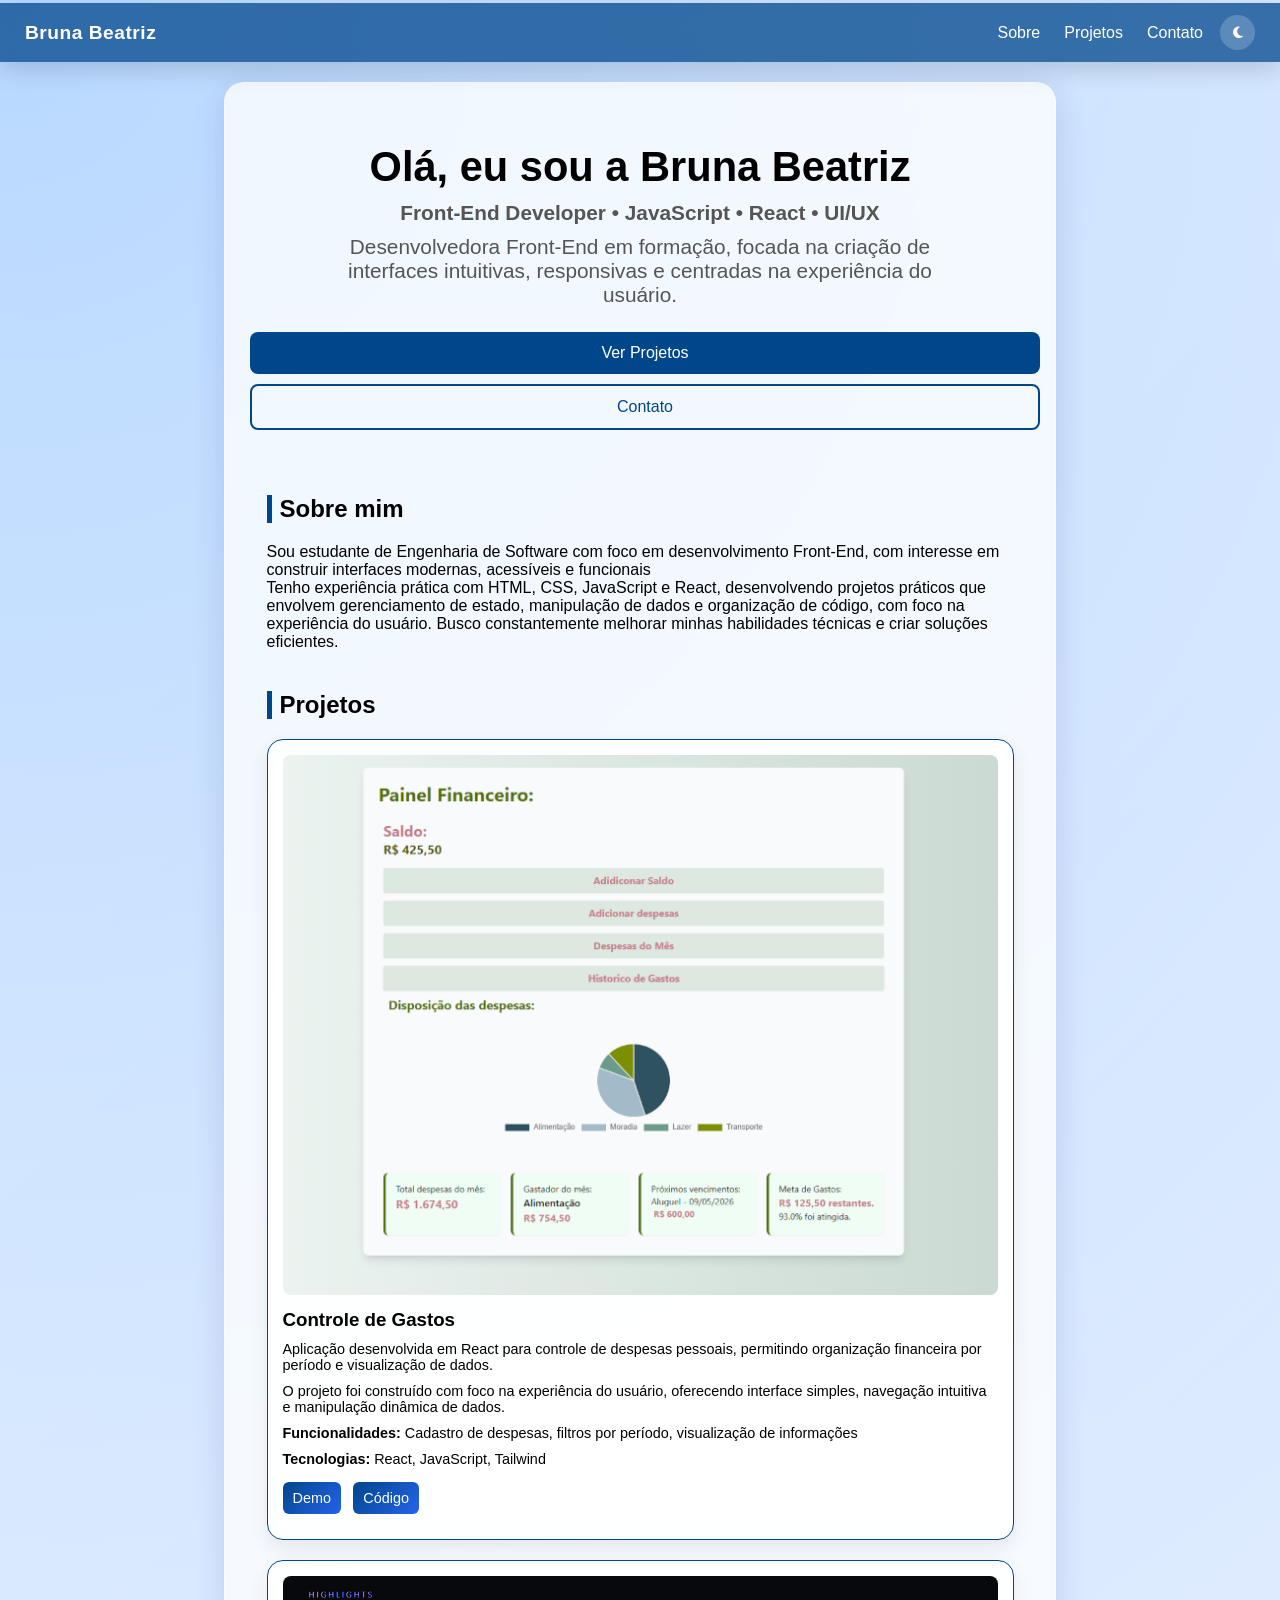
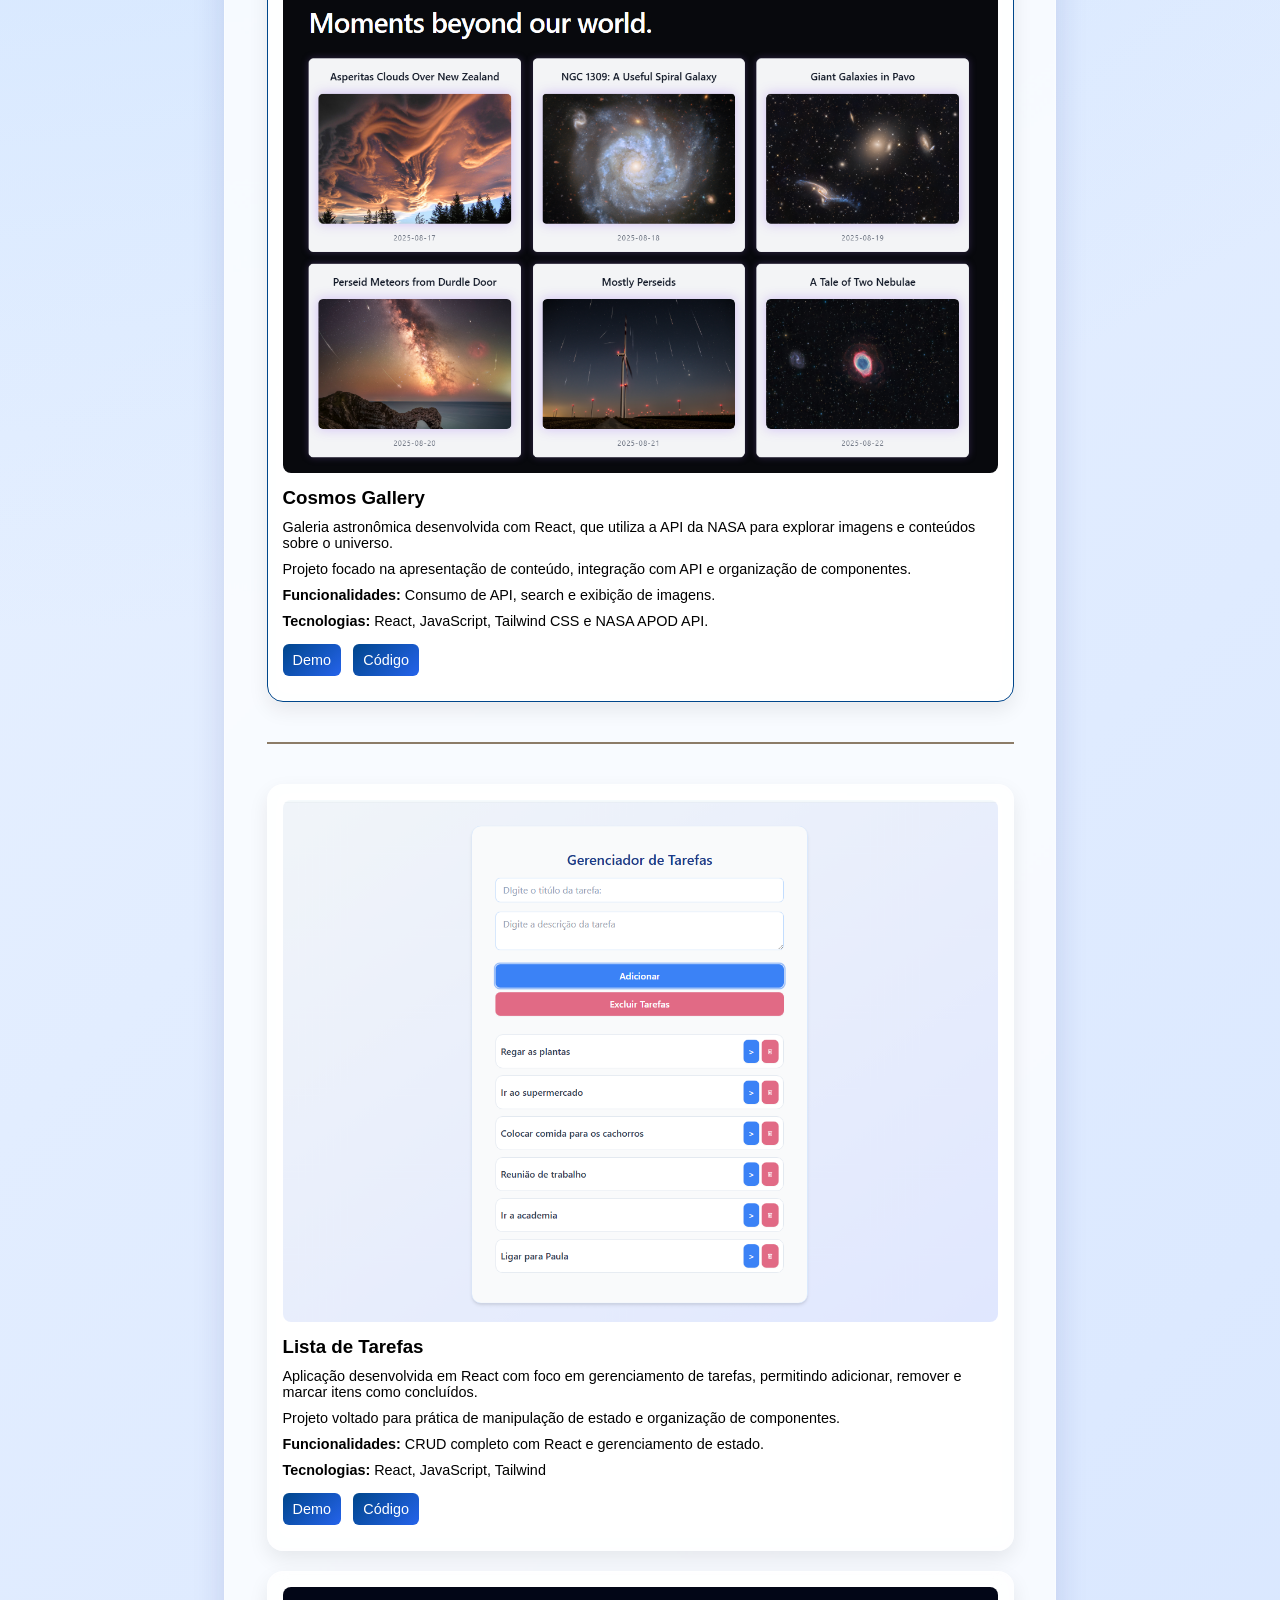
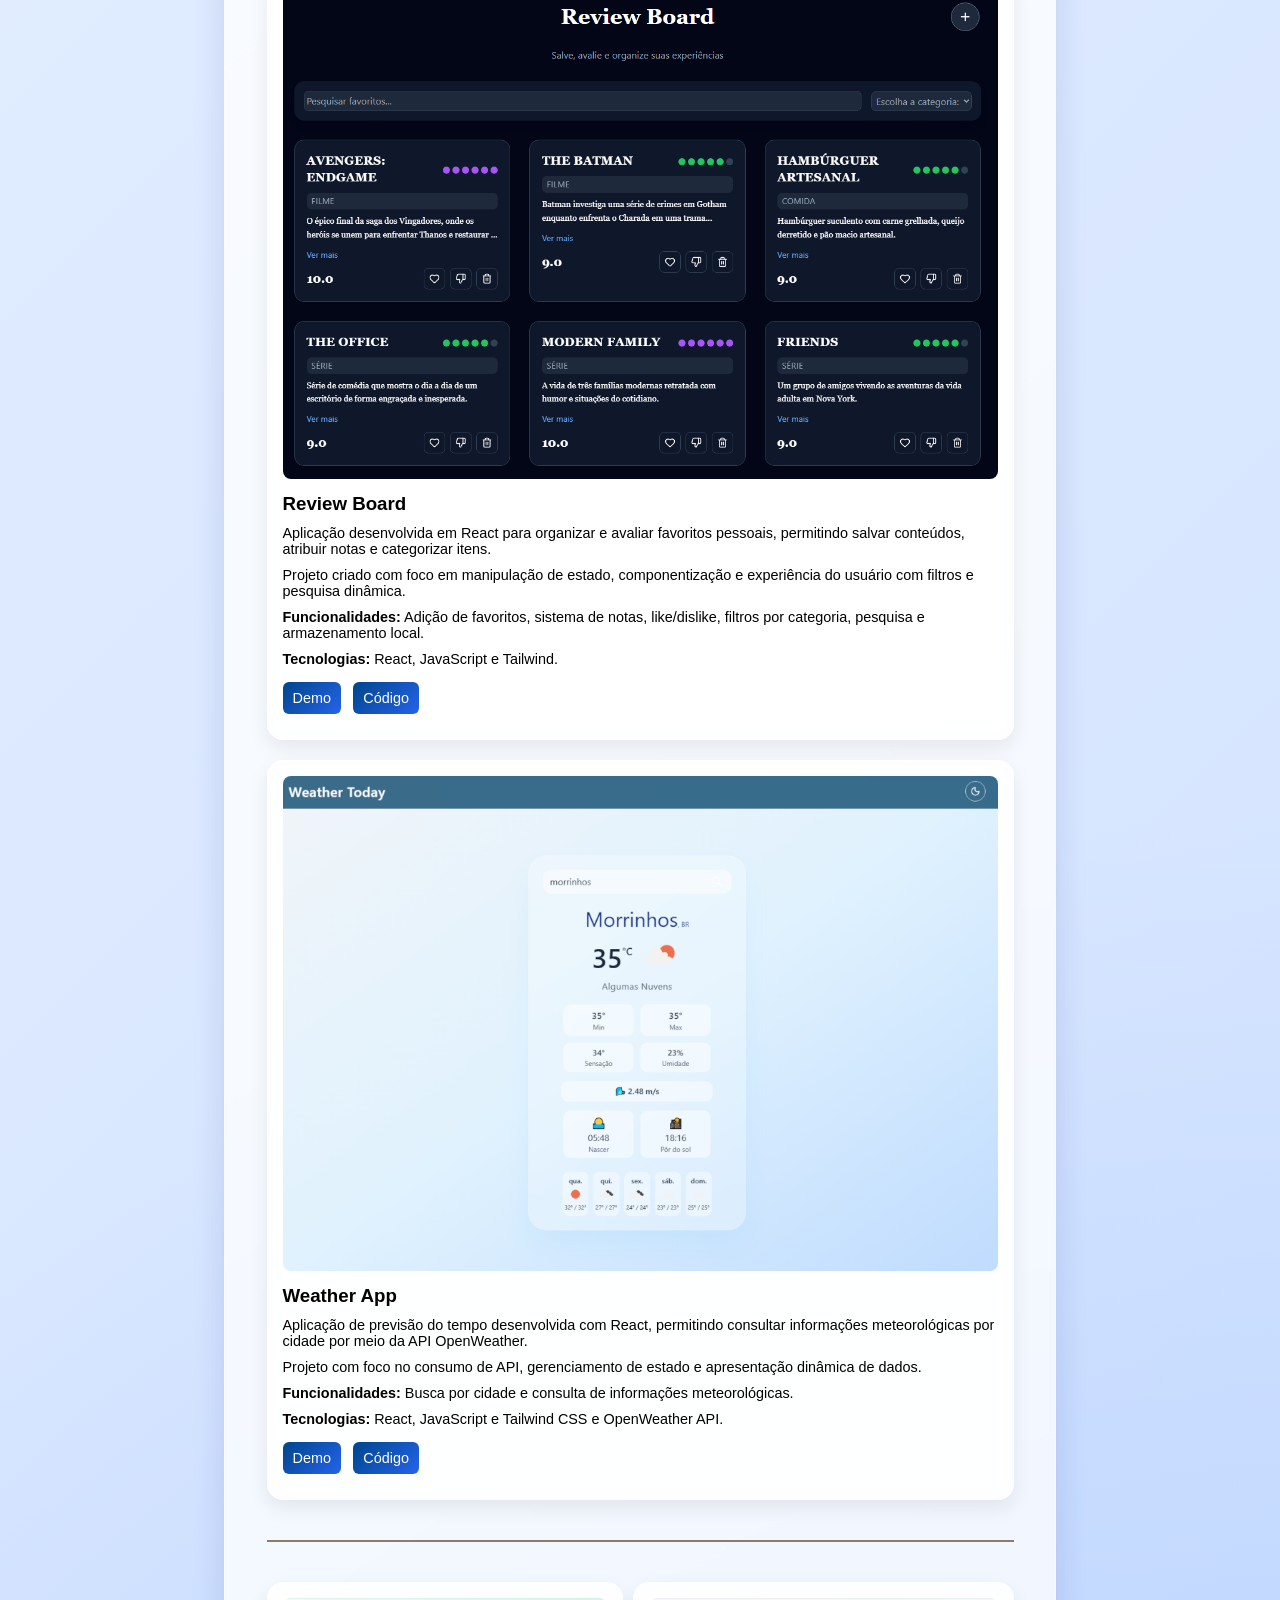
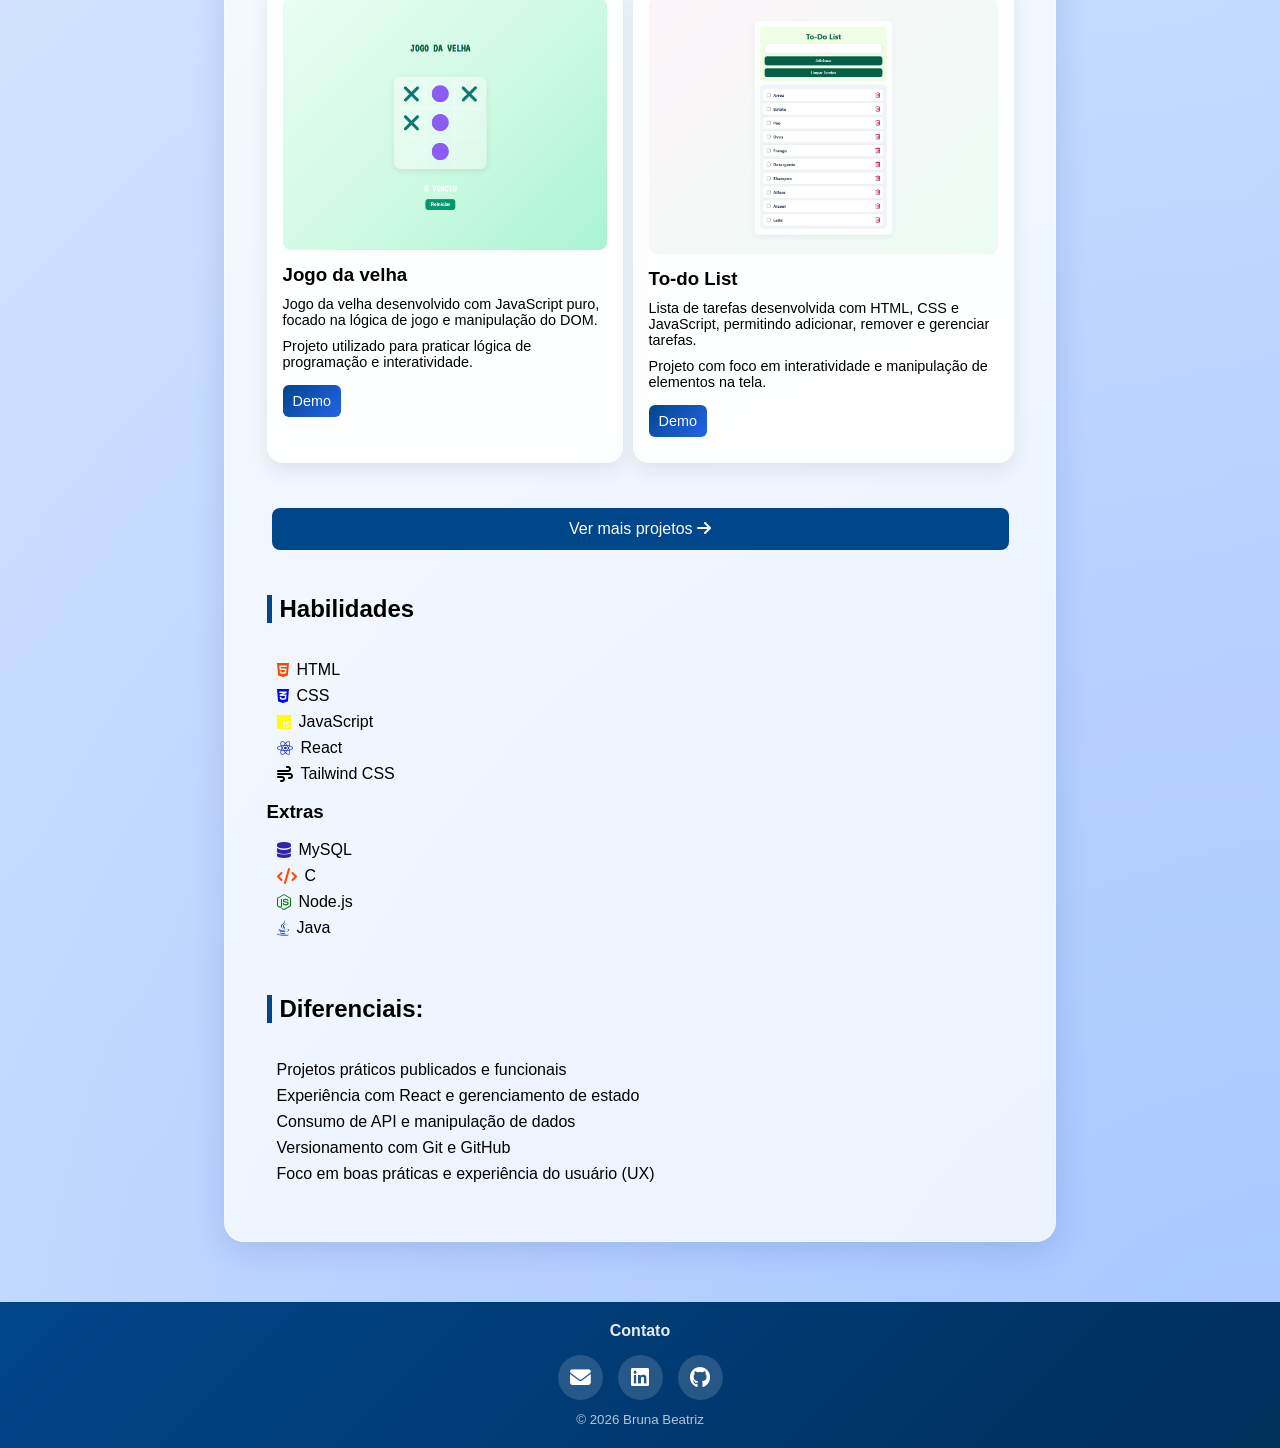
<file: index.html>
<!DOCTYPE html>
<html lang="en">

<head>
    <meta charset="UTF-8">
    <meta name="viewport" content="width=device-width, initial-scale=1.0">
    <title>Bruna Beatriz | Front-End Developer</title>
    <link rel="stylesheet" href="style.css">
    <link rel="stylesheet" href="telas.css">
    <link rel="stylesheet" href="https://cdnjs.cloudflare.com/ajax/libs/font-awesome/6.5.0/css/all.min.css">
    <link rel="shortcut icon" href="img/favicon/favicon-16x16.png" type="image/x-icon">

</head>

<body>
    <nav>
        <div class="logo">
            Bruna Beatriz
        </div>


        <div class="nav-links">
            <a href="#sobre">Sobre</a>
            <a href="#projetos">Projetos</a>
            <a href="#contato" class="none"> Contato</a>
            <button class="butDark" id="theme-toggle">
                <i class="fa-solid fa-moon"></i>
            </button>
        </div>
    </nav>

    <div id="principal">
        <section class="hero">
            <h1>Olá, eu sou a Bruna Beatriz </h1>
            <p class="subtitle"> Front-End Developer • JavaScript • React • UI/UX</p>
            <p class="description">
                Desenvolvedora Front-End em formação, focada na criação de interfaces intuitivas,
                responsivas e centradas na experiência do usuário.
            </p>
            <div class="buttons">
                <a href="#projetos" class="btn">Ver Projetos</a>
                <a href="#contato" class="btn outline">Contato</a>
            </div>
        </section>
        <main>
            <section id="sobre">
                <h2>Sobre mim</h2>
                <p>
                    Sou estudante de Engenharia de Software com foco em desenvolvimento Front-End, com interesse em
                    construir interfaces modernas, acessíveis e funcionais

                </p>

                <p>
                    Tenho experiência prática com HTML, CSS, JavaScript e React, desenvolvendo projetos práticos que
                    envolvem gerenciamento de estado, manipulação de dados e organização de código, com foco na
                    experiência do usuário.
                    Busco constantemente melhorar minhas habilidades técnicas e criar soluções eficientes.


                </p>
            </section>
            <section id="projetos">
                <h2>Projetos</h2>
                <div class="grid">
                    <div class="card destaque">
                        <img src="img/telaControle.png" alt="Projeto controle de gastos">
                        <h3>Controle de Gastos</h3>
                        <p>
                            Aplicação desenvolvida em React para controle de despesas pessoais,
                            permitindo organização financeira por período e visualização de dados.
                        </p>

                        <p>
                            O projeto foi construído com foco na experiência do usuário, oferecendo
                            interface simples, navegação intuitiva e manipulação dinâmica de dados.
                        </p>

                        <p><strong>Funcionalidades:</strong> Cadastro de despesas, filtros por período, visualização de
                            informações</p>

                        <p><strong>Tecnologias:</strong> React, JavaScript, Tailwind</p>

                        <div class="card-buttons">
                            <a href="https://controle-de-gastos-cyan.vercel.app/" target="_blank"
                                rel="noopener noreferrer">Demo</a>
                            <a href="https://github.com/BrunaBeatriiz" target="_blank"
                                rel="noopener noreferrer">Código</a>
                        </div>
                    </div>
                    <div class="grid">
                        <div class="card destaque">
                            <img src="img/fotoGallery.png" alt="Projeto controle de gastos">
                            <h3>Cosmos Gallery</h3>
                            <p>
                                Galeria astronômica desenvolvida com React, que utiliza a API
                                da NASA para explorar imagens e conteúdos sobre o universo.
                            </p>

                            <p>
                                Projeto focado na apresentação
                                de conteúdo, integração com API e organização de componentes.
                            </p>

                            <p><strong>Funcionalidades:</strong> Consumo de API, search e exibição de imagens.</p>

                            <p><strong>Tecnologias:</strong> React, JavaScript, Tailwind CSS e NASA APOD API.</p>

                            <div class="card-buttons">
                                <a href="https://cosmos-gallery-eight.vercel.app/" target="_blank"
                                    rel="noopener noreferrer">Demo</a>
                                <a href="https://github.com/BrunaBeatriiz/cosmos-gallery" target="_blank"
                                    rel="noopener noreferrer">Código</a>
                            </div>
                        </div>


                        <div class="hr"></div>

                        <div class="card">
                            <img src="img/telatarefas.png" alt="Projeto de tarefas">
                            <h3>Lista de Tarefas</h3>
                            <p>
                                Aplicação desenvolvida em React com foco em gerenciamento de tarefas,
                                permitindo adicionar, remover e marcar itens como concluídos.
                            </p>

                            <p>
                                Projeto voltado para prática de manipulação de estado e organização de componentes.
                            </p>
                            <p><strong>Funcionalidades:</strong> CRUD completo com React e gerenciamento de estado.</p>
                            <p><strong>Tecnologias:</strong> React, JavaScript, Tailwind</p>

                            <div class="card-buttons">
                                <a href="https://curso-react-fr-y6hn.vercel.app/" target="_blank"
                                    rel="noopener noreferrer">Demo</a>
                                <a href="https://github.com/BrunaBeatriiz" target="_blank"
                                    rel="noopener noreferrer">Código</a>
                            </div>
                        </div>
                        <div class="card">
                            <img src="img/fototelaReview.png" alt="Projeto de tarefas">
                            <h3>Review Board</h3>

                            <p>
                                Aplicação desenvolvida em React para organizar e avaliar favoritos pessoais,
                                permitindo salvar conteúdos, atribuir notas e categorizar itens.
                            </p>

                            <p>
                                Projeto criado com foco em manipulação de estado, componentização
                                e experiência do usuário com filtros e pesquisa dinâmica.
                            </p>

                            <p>
                                <strong>Funcionalidades:</strong>
                                Adição de favoritos, sistema de notas, like/dislike,
                                filtros por categoria, pesquisa e armazenamento local.
                            </p>

                            <p>
                                <strong>Tecnologias:</strong>
                                React, JavaScript e Tailwind.
                            </p>

                            <div class="card-buttons">
                                <a href="https://review-board-iota.vercel.app/" target="_blank"
                                    rel="noopener noreferrer">Demo</a>
                                <a href="https://github.com/BrunaBeatriiz/review-board" target="_blank"
                                    rel="noopener noreferrer">Código</a>
                            </div>
                        </div>
                        <div class="card">
                            <img src="img/fotoWeather.png" alt="Projeto de tarefas">
                            <h3>Weather App</h3>

                            <p>
                                Aplicação de previsão do tempo desenvolvida com React,
                                permitindo consultar informações meteorológicas por cidade
                                por meio da API OpenWeather.
                            </p>

                            <p>
                                Projeto com foco no consumo de API, gerenciamento de estado
                                e apresentação dinâmica de dados.
                            </p>

                            <p>
                                <strong>Funcionalidades:</strong>
                                Busca por cidade e consulta de informações meteorológicas.
                            </p>

                            <p>
                                <strong>Tecnologias:</strong>
                                React, JavaScript e Tailwind CSS e OpenWeather API.
                            </p>

                            <div class="card-buttons">
                                <a href="https://wearher-app-k2dt.vercel.app/" target="_blank"
                                    rel="noopener noreferrer">Demo</a>
                                <a href="https://github.com/BrunaBeatriiz/Wearher-App" target="_blank"
                                    rel="noopener noreferrer">Código</a>
                            </div>
                        </div>

                        <div class="hr"></div>

                        <div id="flex-row">
                            <div class="card">
                                <img src="img/jogo.png" alt="Projeto jogo da velha">
                                <h3>Jogo da velha</h3>
                                <p>
                                    Jogo da velha desenvolvido com JavaScript puro, focado na lógica de jogo
                                    e manipulação do DOM.
                                </p>

                                <p>
                                    Projeto utilizado para praticar lógica de programação e interatividade.
                                </p>
                                <div class="card-buttons">
                                    <a href="https://brunabeatriiz.github.io/tic-tac-toe-js/" target="_blank"
                                        rel="noopener noreferrer">Demo</a>
                                </div>
                            </div>
                            <div class="card">
                                <img src="img/T0-dotela.png" alt="Projeto lista de tarefas">
                                <h3>To-do List</h3>
                                <p>
                                    Lista de tarefas desenvolvida com HTML, CSS e JavaScript,
                                    permitindo adicionar, remover e gerenciar tarefas.
                                </p>

                                <p>
                                    Projeto com foco em interatividade e manipulação de elementos na tela.
                                </p>
                                <div class="card-buttons">
                                    <a href="https://brunabeatriiz.github.io/todo-list-js/" target="_blank"
                                        rel="noopener noreferrer">Demo</a>
                                </div>
                            </div>
                        </div>
                    </div>

                    <div id="center">
                        <a href="projetos.html" class="btn">
                            Ver mais projetos <i class="fa-solid fa-arrow-right"></i>
                        </a>
                    </div>
            </section>

            <section>
                <h2>Habilidades</h2>
                <ul class="skills-list">
                    <li><i class="fab fa-html5"></i> HTML</li>
                    <li><i class="fab fa-css3-alt"></i> CSS</li>
                    <li><i class="fab fa-js"></i> JavaScript</li>
                    <li><i class="fab fa-react"></i> React</li>
                    <li><i class="fas fa-wind"></i> Tailwind CSS</li>
                </ul>
                <h3>Extras</h3>
                <ul class="skills-list">
                    <li><i class="fas fa-database"></i> MySQL</li>
                    <li><i class="fas fa-code"></i> C</li>
                    <li><i class="fab fa-node-js"></i> Node.js</li>
                    <li><i class="fab fa-java"></i> Java</li>
                </ul>
            </section>
            <section>
                <h2>Diferenciais:</h2>
                <ul class="skills-list">
                    <li> Projetos práticos publicados e funcionais</li>
                    <li> Experiência com React e gerenciamento de estado</li>
                    <li> Consumo de API e manipulação de dados</li>
                    <li> Versionamento com Git e GitHub</li>
                    <li> Foco em boas práticas e experiência do usuário (UX)</li>
                </ul>
            </section>
        </main>
    </div>


    <footer id="contato">

        <h3>Contato</h3>
        <div class="contatos">
            <a href="mailto:brunabeatriz0405@gmail.com">
                <i class="fa-solid fa-envelope"></i>
            </a>

            <a href="https://www.linkedin.com/in/bruna-beatriz-4b7b8a365" target="_blank" rel="noopener noreferrer">
                <i class="fab fa-linkedin"></i>
            </a>

            <a href="https://github.com/BrunaBeatriiz" target="_blank" rel="noopener noreferrer">
                <i class="fab fa-github"></i>
            </a>
        </div>
        <small>
            © 2026 Bruna Beatriz
        </small>
    </footer>
    <script src="script.js"></script>
</body>

</html>
</file>
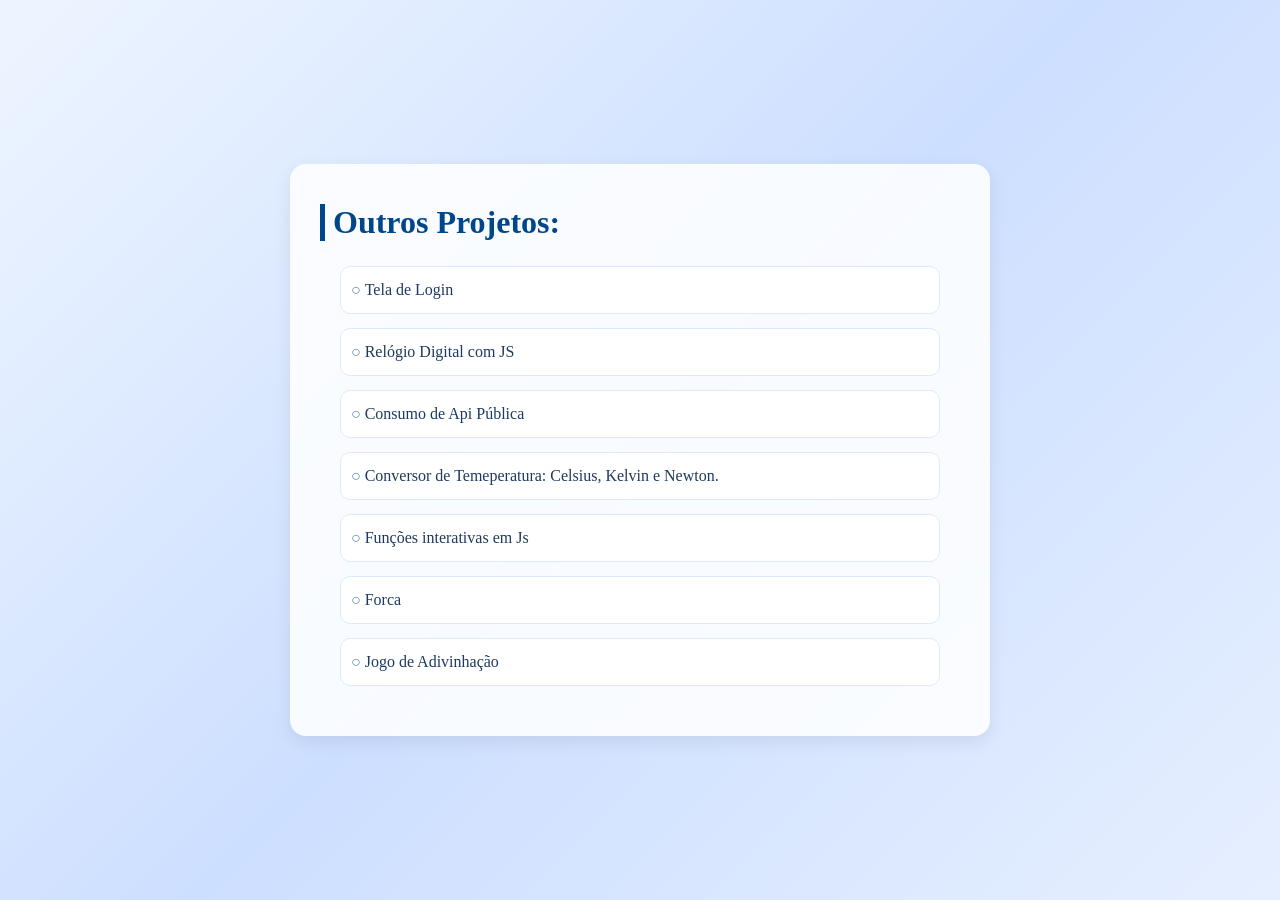
<file: projetos.html>
<!DOCTYPE html>
<html lang="en">

<head>
    <meta charset="UTF-8">
    <meta name="viewport" content="width=device-width, initial-scale=1.0">
    <title>Outros Projetos</title>
    <link rel="stylesheet" href="styleProjetos.css">
    <link rel="shortcut icon" href="img/favicon/favicon-16x16.png" type="image/x-icon">
</head>

<body>
    <main id="principal">
        <h1>Outros Projetos:</h1>
        <ul>
            <li>
                <a href="https://brunabeatriiz.github.io/html-css/desafios/desafio15%20-%20Copia/index.html" target="_blank">Tela de Login</a>
                <div class="hr"></div>
            </li>
            <li>
                <a href="https://brunabeatriiz.github.io/Javascript/relogio-calendario" target="_blank">Relógio Digital com JS</a>
            </li>
            <li>
                <a
                    href="https://brunabeatriiz.github.io/Javascript/adicionais-teste-uso-js/consumo-de-apis/apiherois/teste.html" target="_blank">Consumo
                    de Api Pública</a>
            </li>
            <li>
                <a href="https://brunabeatriiz.github.io/Javascript/Curso%20Js%20Google/exercicios-adicionais-guanabara/004/index.html" target="_blank">Conversor de Temeperatura: Celsius, Kelvin e Newton.</a>
            </li>
            <li>
                <a
                    href="https://brunabeatriiz.github.io/Javascript/Curso%20Js%20Google/execicios-desafios/exerarfunction/" target="_blank"> Funções interativas em Js</a>
            </li>
            <li>
                <a href="https://brunabeatriiz.github.io/Javascript/jogos-js-css/jogo-forca-js/index.html"> Forca</a>
            </li>
            <li><a href="https://brunabeatriiz.github.io/Javascript/jogos-js-css/adivinhacao/index.html"> Jogo de Adivinhação</a></li>
        
        </ul>
    </main>
</body>

</html>
</file>
<file: style.css>
@charset "utf-8";

* {
    padding: 0px;
    margin: 0px;
    box-sizing: border-box;
}

/* #C4E1F2
#A68358
#8C7C68
#5386A6
#402C21 

#BFB6A4
#608BA6
#024873
#023859
#011526*/

body {
    min-height: 100vh;
    font-family: 'Segoe UI', Tahoma, Geneva, Verdana, sans-serif;

    background:
        radial-gradient(circle at top left, #b8d8ff, transparent 35%),
        radial-gradient(circle at bottom right, #a7c7ff, transparent 35%),
        linear-gradient(135deg, #eef5ff, #cddfff);




    display: flex;
    justify-content: center;
    align-items: center;
    flex-flow: column nowrap;
}

main {
    width: 90%;
    margin: auto;
}

#principal {
    width: 80%;
    background-color: rgba(255, 255, 255, 0.767);
    margin: 20px 0;
    border-radius: 20px;
    box-shadow: 0 8px 32px rgba(31, 38, 135, 0.15);

    backdrop-filter: blur(1px);
    -webkit-backdrop-filter: blur(12px);



    border: 1px solid rgba(255, 255, 255, 0.35);

}

/* NAV */

nav {
    color: #011526;
    margin-top: 3px;
    width: 100%;

    padding: 12px 25px;
    display: flex;
    justify-content: space-between;
    align-items: center;



    background: rgba(0, 70, 139, 0.75);

    backdrop-filter: blur(12px);



    box-shadow:
        0 8px 25px rgba(0, 0, 0, 0.15);


    position: sticky;
    top: 0;
    z-index: 1;
    pointer-events: auto;
}


.logo {

    color: white;

    font-size: 1.2rem;

    font-weight: 700;

    letter-spacing: .5px;

}




.logo span {

    color: #60a5fa;

    font-size: 1.5rem;

}


.nav-links {

    display: flex;
    flex-flow: row;
    align-items: center;

}

nav a {

    color: white;
    text-decoration: none;
    padding: 6px 12px;
    transition: .3s;
    border-radius: 20px;
    display: flex;
    align-items: center;
}

.butDark {
    background-color: rgba(255, 255, 255, 0.2);
    color: white;
    width: 35px;
    height: 35px;
    cursor: pointer;
    margin-left: 5px;
    border: none;

    border-radius: 50%;


}

nav a svg {
    width: 22px;
    height: 22px;
}

nav a:hover {

    background-color: rgba(255, 255, 255, 0.2);
    border-radius: 5px;
    padding: 4px;
}

.butDark:hover {
    opacity: 0.8;
    background-color: rgba(255, 255, 255, 0.2);

    padding: 4px;
}

/* HERO */

.hero {
    text-align: center;
    padding: 20px;
}

.hero h1 {
    font-size: 2.6em;
    font-weight: bold;
}

.subtitle {
    font-weight: 600;
    color: #00468b;
}

.description {
    color: #555;
    max-width: 600px;
    margin: 10px auto;
}

.hero p {
    margin-top: 10px;
    font-size: 1.3em;
    color: #555;
}

.buttons {
    margin-top: 20px;
}

.btn {
    background: linear-gradient(135deg, #00468b, #2563eb);
    color: white;
    padding: 10px 20px;
    border-radius: 8px;
    text-decoration: none;
    margin: 5px;
    display: inline-block;
    transition: all 0.3s ease;
}

.btn:hover {
    transform: translateY(-2px);
    box-shadow: 0 5px 10px rgba(0, 0, 0, 0.2);
}

.btn.outline {
    background: transparent;
    border: 2px solid #00468b;
    color: #00468b;
}

.btn,
.card-buttons a {
    cursor: pointer;
}

/* main */



/* section */

section {
    margin: 40px 0;
}

h2 {
    margin-bottom: 20px;
    border-left: 5px solid #00468b;
    padding-left: 8px;

}

/* grid */

.grid {
    display: flex;
    flex-direction: column;
    gap: 20px;
}

/* 
card */

.card {
    background: rgba(255, 255, 255, 0.65);
    padding: 15px;
    border-radius: 16px;
    box-shadow: 0px 8px 20px rgba(0, 0, 0, 0.08);
    backdrop-filter: blur(10px);
    -webkit-backdrop-filter: blur(10px);

    border: 1px solid rgba(255, 255, 255, 0.3);

    transition: all 0.3s ease;

}

#flex-row {

    display: flex;

    gap: 10px;
}



.card:hover {
    transform: translateY(-3px) scale(1.01);
}

.card img {
    width: 100%;
    border-radius: 8px;
    transition: 0.3s;
}

.card:hover img {
    transform: scale(1.03);
}

.card h3 {
    margin-top: 10px;
}

.card p {
    margin-top: 10px;
    font-size: 0.9em;

}



/* botôes */

.card-buttons {
    margin-top: 15px;
    margin-bottom: 10px;
}

.card-buttons a {
    background: linear-gradient(135deg,
            #00468b,
            #2563eb);

    color: white;
    padding: 8px 10px;
    border-radius: 6px;
    text-decoration: none;
    margin-right: 8px;
    font-size: 0.9em;
    transition: 0.3s;
    display: inline-block;
}

.card-buttons a:hover {


    box-shadow: 0 4px 10px rgba(0, 70, 139, 0.35);

    transform: scale(1.05);
}

.destaque {
    border: 1px solid #00468b;

}

.hr {
    height: 2px;
    background-color: #8c7c68;
    margin: 20px 0;
}


#center {
    display: flex;
    justify-content: center;
    margin-top: 20px;
}

.btn {
    width: 100%;
    text-align: center;
    background: #00468b;
    color: white;
    padding: 12px 22px;
    border-radius: 8px;
    text-decoration: none;
    margin: 5px;
    display: inline-block;
    transition: all 0.25s ease;
    font-weight: 500;
}

.btn:hover {
    transform: translateY(-3px);
    box-shadow: 0 6px 12px rgba(0, 0, 0, 0.2);
}

/* skills */


.skills-list {
    list-style: none;
    padding: 10px;
}

.skills-list li {
    margin: 8px 0;
    display: flex;
    align-items: center;
    gap: 8px;
}

.skills span:hover {
    transform: scale(1.08);
    background: #00468b;
    color: white;
}

/* CORES IGUAIS AO SEU ANTIGO */
.skills-list li:nth-child(1) i {
    color: orangered;
}

.skills-list li:nth-child(2) i {
    color: blue;
}

.skills-list li:nth-child(3) i {
    color: yellow;
}

.skills-list li:nth-child(4) i {
    color: rgb(11, 43, 185);
}

/* extras */
.skills-list:last-of-type li:nth-child(1) i {
    color: rgb(50, 36, 170);
}

.skills-list:last-of-type li:nth-child(2) i {
    color: orangered;
}

.skills-list:last-of-type li:nth-child(3) i {
    color: green;
}



footer {

    margin-top: 40px;

    padding: 20px 5px;

    width: 100%;

    text-align: center;

    background: linear-gradient(135deg,
            #00468b,
            #002f5b);

    color: white;

}


footer h3 {

    font-size: 1.0rem;
    opacity: 90%;

    margin-bottom: 15px;

    font-weight: 600;

}


.contatos {

    display: flex;

    justify-content: center;

    gap: 15px;

    margin-bottom: 10px;

}


.contatos a {

    display: inline-flex;

    width: 45px;
    height: 45px;

    align-items: center;
    justify-content: center;

    border-radius: 50%;

    background: rgba(255, 255, 255, .15);

    color: white;

    font-size: 1.3rem;

    text-decoration: none;

    transition: .3s;
}



.contatos a:hover {

    transform: translateY(-5px);

    background: white;

    color: #00468b;

}


footer small {

    opacity: .7;

}







@media (min-width: 900px) {

    #principal {
        width: 65%
    }

}









body.dark {
    background: linear-gradient(135deg, #0f172a, #111827, #1e293b);
    color: #f8fafc;
}


body.dark #principal {
    background-color: rgba(15, 23, 42, 0.95);
}

body.dark .card {
    background: #1e293b;
    color: #f8fafc;
}

body.dark .description,
body.dark .hero p,
body.dark .card p {
    color: #cbd5e1;
}

body.dark nav {
    background: #021526;
}

body.dark footer {
    background: #021526;
}

body.dark .btn {
    background: #2563eb;
}

body.dark .btn.outline {
    border-color: #60a5fa;
    color: #60a5fa;
    background: transparent;
}

body.dark h2 {
    border-left-color: #60a5fa;
}

body.dark .subtitle {
    color: #60a5fa;
}

body.dark .hr {
    background-color: #334155;
}
</file>
<file: telas.css>
/* @charset "UTF-8";

@media screen and (min-width: 768px) and (max-width: 992px){
    body{ */
        /* background-image: linear-gradient(to right,
        #d6c5d994,
        #84B1D9,
        #0D448C,
        #02142ca2
        ) */
    /* }
    
    div#principal>header>h1 {
        font-size: 1.7em;
    }
    
    
    div#principal>header>nav>a {
        font-size: 1.1em;
        
    }

   
    
    
    div#principal>main>section>h2 {
        font-size: 1.3em;
    }
    
    div#principal>main>section>p {
        font-size: 1.1em;
    }
    
    div#principal>main>section>h3 {
        color: #011526;
        font-size: 1.2em;
    }
    
    div#principal>main>section>a {
        display: flex;
        flex-flow: column nowrap;
        justify-content: center;
        align-items: center;
    }
    
    div#principal>main>section>a>img {
        width: 80%;
        height:75%;
    }
    
    
    div#principal>main>section>div#flex-column {
        display: flex;
        flex-flow: row   nowrap;
        justify-content: center;
        align-items: center;
    }

    div#principal>main>section>div#flex-column>div.listaflex {
        display: flex;
        flex-flow: column  nowrap;
        justify-content: center;
        align-items: center;
    }

    div#principal>main>section>div#flex-column>div.listaflex>a {
        padding: 5px;
        margin: 10px;
    }
    
    div#principal>main>section>div#flex-column>div.listaflex>h3 {
        font-size: 1.2em;
    }
    
    
    div#principal>main>section>div#flex-column>div.listaflex>a>img {
        width: 100%;
        height: 300px;
    }
    
    
    div#principal>main>section>div#flex-column>div.hr {
        width: 1px;
        height: 400px;
        margin-bottom: 15px;
        margin-top: 15px;

    }

    div#principal>main>section>div#flex-column>div#none02 {
        display: none;
    }

    
}

@media screen and (min-width: 992px) {
    body{ */
        /* background-image: linear-gradient(to right,
        #d6c5d994,
        #84B1D9,
        #0D448C,
        #02142ca2
        ) */
    /* }
    div#principal {
        width: 55%;
        background-color: whitesmoke;
        margin: 10px 0px;
        border-radius: 6px;
        box-shadow: 2px 2px 4px #ffffff8e;
    }

    div#principal>header>h1 {
        font-size: 1.7em;
    }
    
    nav{
        width: 100vw;
    }

    nav>a {
        font-size: 1.1em;
        
    }

   
    
    div#principal>main>section>h2 {
        font-size: 1.3em;
    }
    
    div#principal>main>section>p {
        font-size: 1.1em;
    }
    
    div#principal>main>section>h3 {
        color: #011526;
        font-size: 1.2em;
    }
    
    div#principal>main>section>a {
        display: flex;
        flex-flow: column nowrap;
        justify-content: center;
        align-items: center;
    }
    
    div#principal>main>section>a>img {
        width: 80%;
        height:75%;
    }
    
    
    div#principal>main>section>div#flex-column {
        display: flex;
        flex-flow: row   nowrap;
        justify-content: center;
        align-items: center;
    }

    div#principal>main>section>div#flex-column>div.listaflex {
        display: flex;
        flex-flow: column  nowrap;
        justify-content: center;
        align-items: center;
    }

    div#principal>main>section>div#flex-column>div.listaflex>a {
        padding: 5px;
        margin: 10px;
    }
    
    div#principal>main>section>div#flex-column>div.listaflex>h3 {
        font-size: 1.2em;
    }
    
    
    div#principal>main>section>div#flex-column>div.listaflex>a>img {
        width: 100%;
        height: 300px;
    }
    
    
    div#principal>main>section>div#flex-column>div.hr {
        width: 1px;
        height: 400px;
        margin-bottom: 15px;
        margin-top: 15px;

    }
   
        

    div#principal>main>section>div#flex-column>div#none02 {
        display: none;
    }

    footer{
        width: 100vw;
        justify-content: space-around;
        padding: 0px 90px;
    }
} */
</file>
<file: styleProjetos.css>
@charset "utf-8";

* {
    padding: 0px;
    margin: 0px;
    box-sizing: border-box;
}


body {
    background: linear-gradient(135deg, #eef5ff, #cddfff, #e6efff);
    display: flex;
    padding: 20px;
    justify-content: center;
    align-items: center;
    min-height: 100vh;
    width: 100%;
}

main#principal {
    width: 90%;
    max-width: 700px;

    background: rgba(255,255,255,0.85);
    backdrop-filter: blur(6px);
    
    
    border-radius: 16px;
    padding: 30px;
    
    box-shadow: 0px 6px 18px rgba(0,0,0,0.08);
    
}


h1{
    color: #00468b;
    font-size: 2rem;
    
    margin-top: 10px;
    margin-bottom: 25px;
    border-left: 5px solid #00468b;
    padding-left: 8px;
}

ul{
    list-style-type:none ;
    display: flex;
    flex-direction: column;
    gap: 14px;
    margin: 20px;
}

ul>li{
     background: white;

    padding: 14px 26px;

    border-radius: 10px;

    transition: 0.25s ease;

    border: 1px solid #dbeafe;

}
ul>li::before{
  content: "\25cb"; 
  color: #608BA6; 
  width: 1px; 
  margin-left: -1em; 
  margin-bottom: 2px;
}

ul li:hover{
    transform: translateY(-2px);

    box-shadow: 0 4px 12px rgba(0,0,0,0.08);

    border-color: #00468b;
}


ul li a{
    text-decoration: none;

    color: #1e3a5f;

    font-weight: 500;

    
}

ul li a:hover{
    color: #00468b;
}

/* 
@media screen and (min-width: 768px) and (max-width: 992px){
    body{
        background-image: linear-gradient(to right,
        #d6c5d994,
        #84B1D9,
        #0D448C,
        #02142ca2
        )
       
    }


    main#principal {
        width: 64%;
        height: 250px;
        box-shadow: 2px 2px 4px #ffffff8e;
    }
    
    
}

@media screen and (min-width: 992px) {
    body{
        background-image: linear-gradient(to right,
        #d6c5d994,
        #84B1D9,
        #0D448C,
        #02142ca2
        )
    }
    
    main#principal {
        width: 52%;
        height: 250px;
        box-shadow: 2px 2px 4px #ffffff8e;
    }
    
} */
</file>
